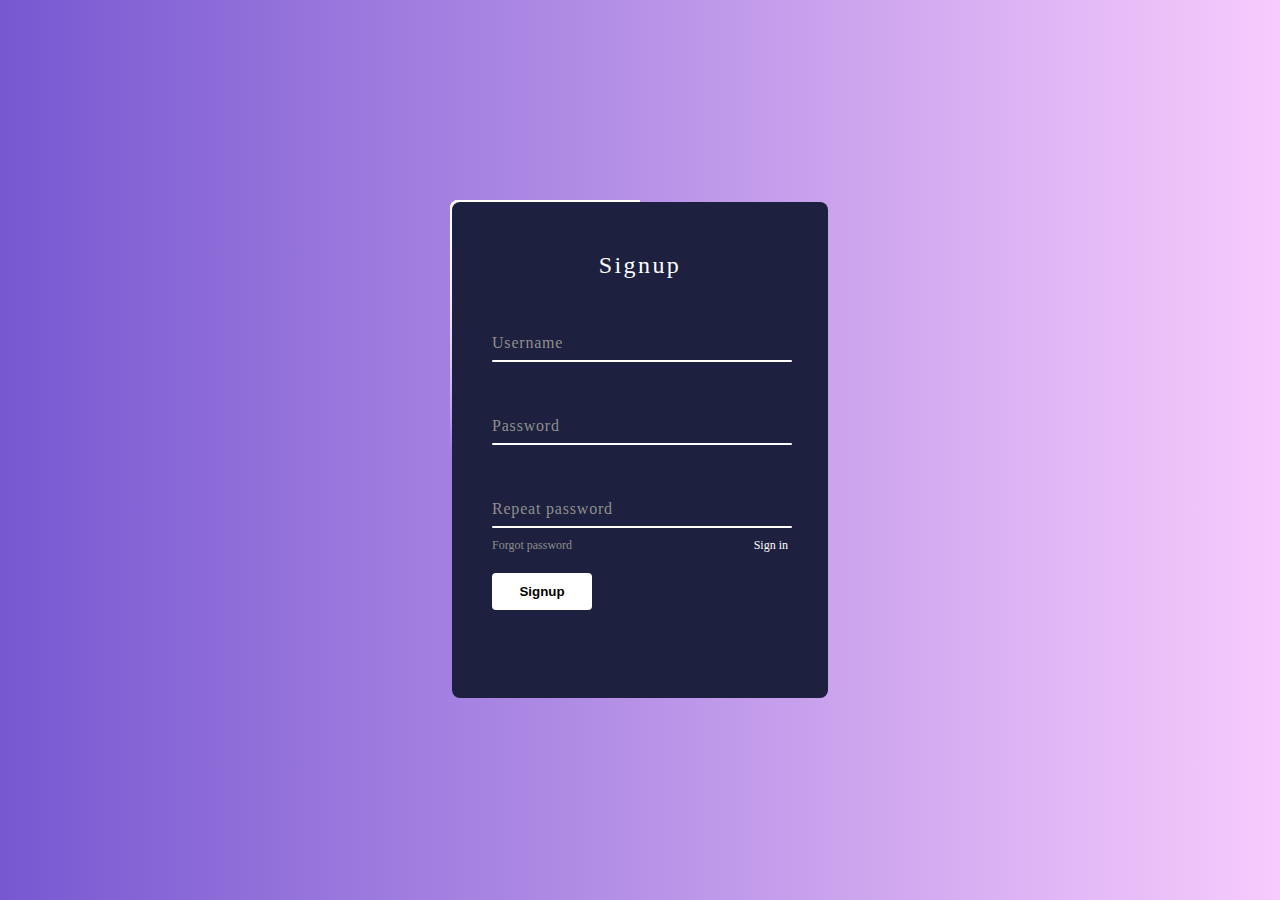
<file: signup/index.html>
<!DOCTYPE html>
<html lang="en">
<head>
    <meta charset="UTF-8">
    <meta http-equiv="X-UA-Compatible" content="IE=edge">
    <meta name="viewport" content="width=device-width, initial-scale=1.0">
    <!-- icons -->
    <link href='https://unpkg.com/boxicons@2.1.4/css/boxicons.min.css' rel='stylesheet'>

    <!-- CSS -->
    <link rel="stylesheet" href="style.css" type="text/css">

    

    <title>Signup</title>
</head>
<body class="dark">
<div class="box">
    <form action="" class="form" id="register-form">
        <h2 >Signup</h2>
        <div class="input-box">
            <input type="text" class="Username" required="required" name="username" id="username">
            <span>Username</span>
            <i></i>
        </div>
        <div class="input-box">
            <input type="password" class="password" required="required" name="password" id="password">
            <span>Password</span>
            <i></i>
        </div>
        <div class="input-box">
            <input type="password" class="repeatpassword" required="required" name="repeatpassword">
            <span>Repeat password</span>
            <i></i>
        </div>
        <div class="links">
            <a href="#">Forgot password</a>
            <a href="/public/signin/signin.html">Sign in</a>
        </div>
        <div class="etc">    
            <input type="submit" value="Signup" class="Signup" id="submit">
            <div class="menu-bar">
                    <div class="toggle-switch">
                        <span class="switch"></span>
                    </div>
                </li>
            </div>
        </div>
    </form>
</div>




<script src="script.js"></script>
</body>
</html>
</file>
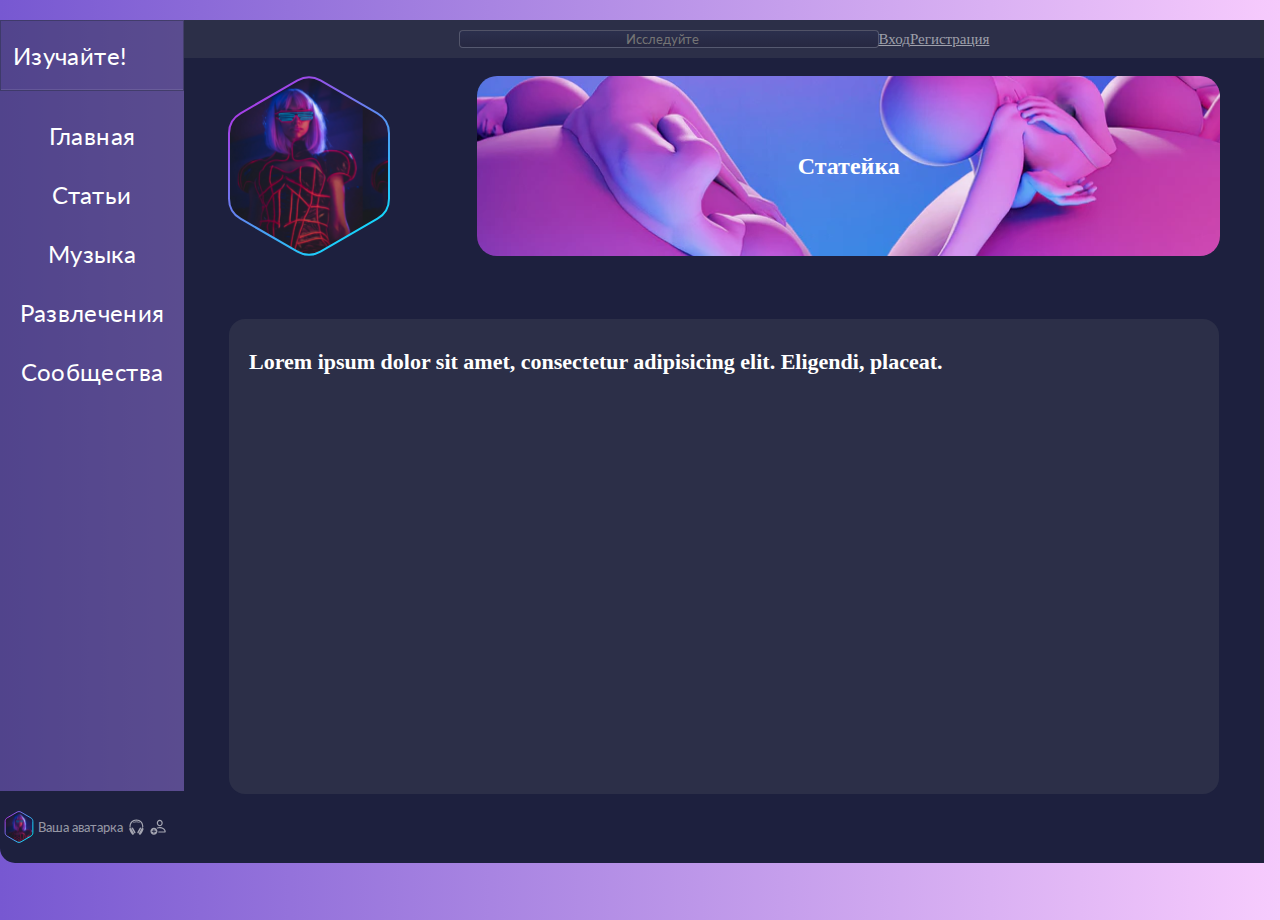
<file: article.html>
<!DOCTYPE html>
<html lang="en">
    <head>
        <meta charset="utf-8">
        <meta name="viewport" content="width=device-width, initial-scale=1.0">
        <title>Статейка</title>
        <link rel="stylesheet" href="main.css">
        <link rel="stylesheet" type="text/css" href="slick/slick.css"/>
        <link rel="stylesheet" type="text/css" href="slick/slick-theme.css"/>
        <link href="https://fonts.cdnfonts.com/css/sf-pro-display" rel="stylesheet">
        <link rel="preconnect" href="https://fonts.googleapis.com">
        <link rel="preconnect" href="https://fonts.gstatic.com" crossorigin>
        <link href="https://fonts.googleapis.com/css2?family=Lato:ital,wght@0,100;0,300;0,400;0,700;0,900;1,100;1,300;1,400;1,700;1,900&display=swap" rel="stylesheet">
    </head>
<body>
    <div class="main-content">
        <div class="nav-wrap">
            <aside class="navbar">
              <div>Изучайте!</div>
              <a href="index.html">Главная</a>
              <a>Статьи</a>
              <a>Музыка</a>
              <a>Развлечения</a>
              <a>Сообщества</a>
            </aside>
            <div class="nav-footer flex-row-center">
              <img src="imgs/Profile.svg" alt="" class="nav-footer__logo">
              <p class="regular-font">
                Ваша аватарка
              </p>
              <img src="imgs/Deafen.svg" alt="">
              <img src="imgs/Add Friend.svg" alt="" style="margin-top: 14px;">
            </div>
        </div>
        <div class="blog">
            <div class="search-wrap flex-row-center">
                <input type="search" name="" class="search regular-font " placeholder="Исследуйте">
                <a href="/public/signin/signin.html" class="link-font">Вход</a>
                <a href="/public/signup/index.html" class="link-font">Регистрация</a>
            </div>

            <div class="dasscord flex-row-center">
                <img src="imgs/User profil.svg" alt="">
                <div class="dasscord-add title-font flex-row-center">
                  Статейка
                </div>
            </div>

            <div class="article-wrap">
                <div class="article-container">
                    <p class="article-font">Lorem ipsum dolor sit amet, consectetur adipisicing elit. Eligendi, placeat.</p>
                </div>
            </div>
            
        </div>
    </div>
    <script src="database.js"></script>
    <script src="query.js"></script>
</body>
</html>
</file>
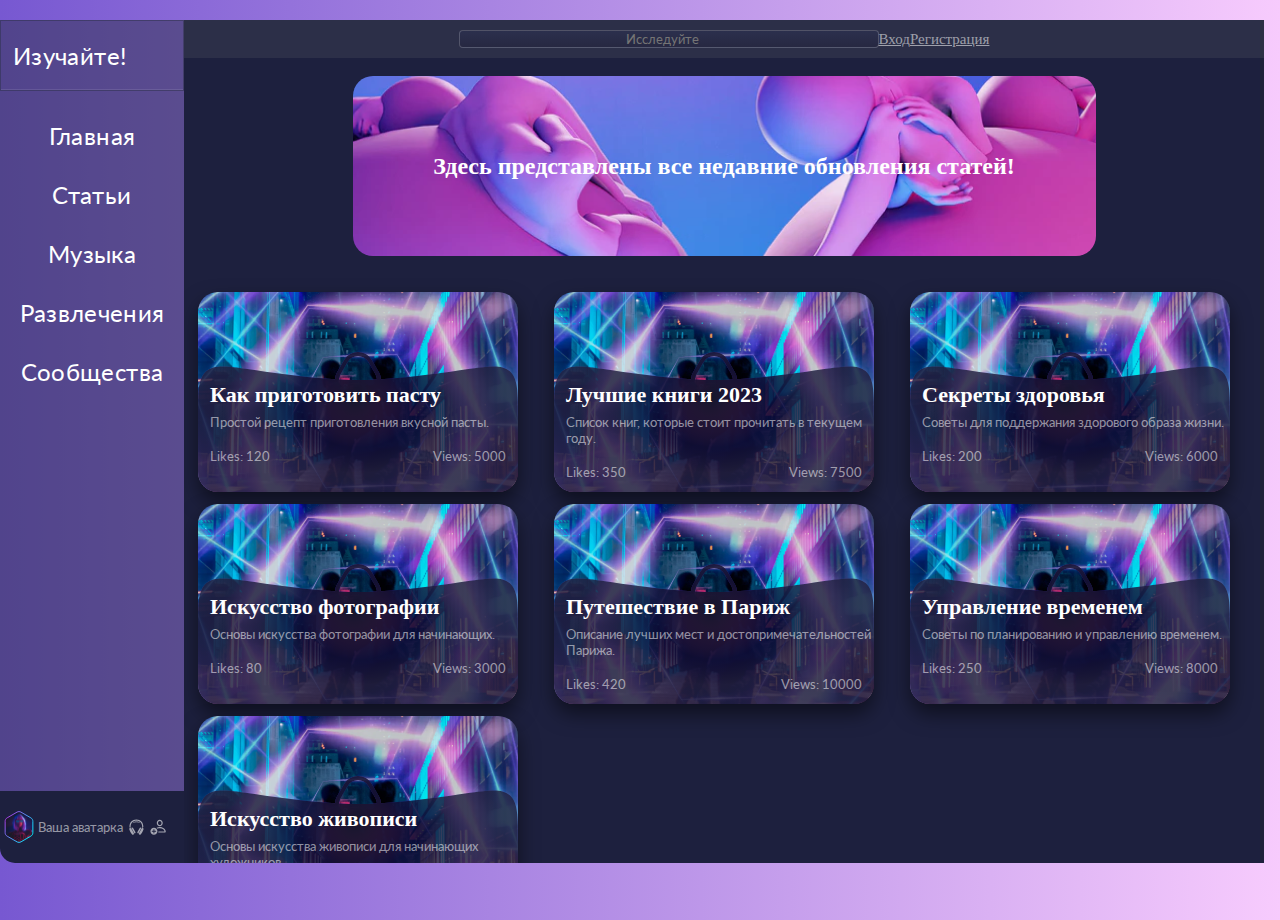
<file: last-updates.html>
<!DOCTYPE html>
<html lang="ru">
<head>
    <meta charset="UTF-8">
    <meta name="viewport" content="width=device-width, initial-scale=1.0">
    <link rel="stylesheet" href="main.css">
    <link rel="stylesheet" type="text/css" href="slick/slick.css"/>
    <link rel="stylesheet" type="text/css" href="slick/slick-theme.css"/>
    <link href="https://fonts.cdnfonts.com/css/sf-pro-display" rel="stylesheet">
    <link rel="preconnect" href="https://fonts.googleapis.com">
    <link rel="preconnect" href="https://fonts.gstatic.com" crossorigin>
    <link href="https://fonts.googleapis.com/css2?family=Lato:ital,wght@0,100;0,300;0,400;0,700;0,900;1,100;1,300;1,400;1,700;1,900&display=swap" rel="stylesheet">
    <title>Свежие новости!</title>
</head>
<body>
    <div class="main-content">
        <div class="nav-wrap">
            <aside class="navbar">
              <div>Изучайте!</div>
              <a href="index.html">Главная</a>
              <a>Статьи</a>
              <a>Музыка</a>
              <a>Развлечения</a>
              <a>Сообщества</a>
            </aside>
            <div class="nav-footer flex-row-center">
              <img src="imgs/Profile.svg" alt="" class="nav-footer__logo">
              <p class="regular-font">
                Ваша аватарка
              </p>
              <img src="imgs/Deafen.svg" alt="">
              <img src="imgs/Add Friend.svg" alt="" style="margin-top: 14px;">
            </div>
        </div>

        <div class="blog " style="overflow-y: scroll;">
            <div class="search-wrap flex-row-center">
                <input type="search" name="" class="search regular-font " placeholder="Исследуйте">
                <a href="/public/signin/signin.html" class="link-font">Вход</a>
                <a href="/public/signup/index.html" class="link-font">Регистрация</a>   
            </div>
            <div class="dasscord flex-row-center">
                <!-- <img src="imgs/User profil.svg" alt=""> -->
                <div class="dasscord-add title-font flex-row-center">
                    Здесь представлены все недавние обновления статей!
                </div>
            </div>

            <div class="all-cards last-updates-container">
            
      
            </div>
        </div>
    </div>
    <script src="database.js"></script>
    <script src="constructor.js"></script>
</body>
</html>
</file>
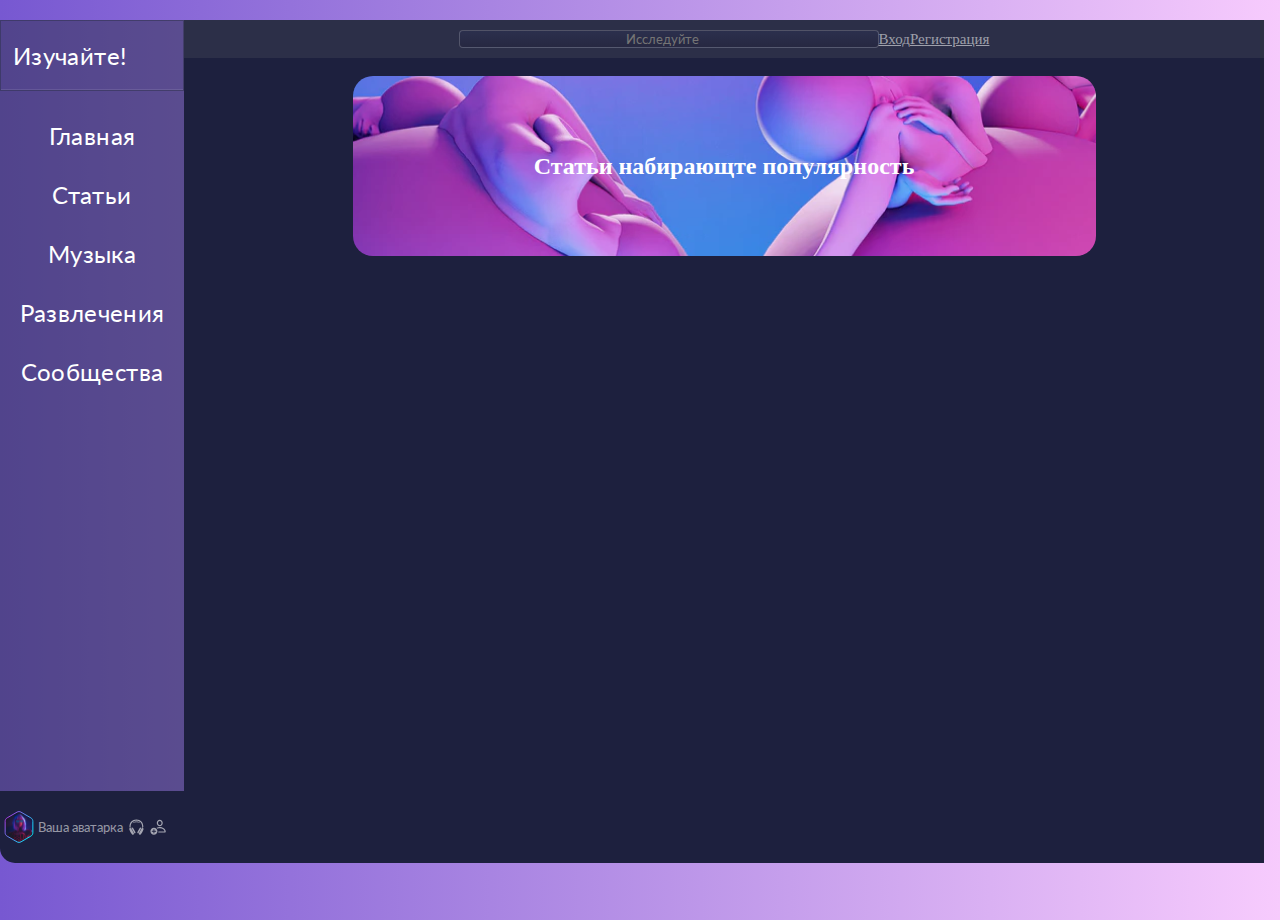
<file: popular-right-now.html>
<!DOCTYPE html>
<html lang="en">
<head>
    <meta charset="UTF-8">
    <meta name="viewport" content="width=device-width, initial-scale=1.0">
    <link rel="stylesheet" href="main.css">
    <link rel="stylesheet" type="text/css" href="slick/slick.css"/>
    <link rel="stylesheet" type="text/css" href="slick/slick-theme.css"/>
    <link href="https://fonts.cdnfonts.com/css/sf-pro-display" rel="stylesheet">
    <link rel="preconnect" href="https://fonts.googleapis.com">
    <link rel="preconnect" href="https://fonts.gstatic.com" crossorigin>
    <link href="https://fonts.googleapis.com/css2?family=Lato:ital,wght@0,100;0,300;0,400;0,700;0,900;1,100;1,300;1,400;1,700;1,900&display=swap" rel="stylesheet">
    <title>Популярные статьи</title>
</head>
<body>
    <div class="main-content">
        <div class="nav-wrap">
            <aside class="navbar">
              <div>Изучайте!</div>
              <a href="index.html">Главная</a>
              <a>Статьи</a>
              <a>Музыка</a>
              <a>Развлечения</a>
              <a>Сообщества</a>
            </aside>
            <div class="nav-footer flex-row-center">
              <img src="imgs/Profile.svg" alt="" class="nav-footer__logo">
              <p class="regular-font">
                Ваша аватарка
              </p>
              <img src="imgs/Deafen.svg" alt="">
              <img src="imgs/Add Friend.svg" alt="" style="margin-top: 14px;">
            </div>
        </div>

        <div class="blog" style="overflow-y: scroll;">
            <div class="search-wrap flex-row-center">
                <input type="search" name="" class="search regular-font " placeholder="Исследуйте">
                <a href="/public/signin/signin.html" class="link-font">Вход</a>
                <a href="/public/signup/index.html" class="link-font">Регистрация</a>
            </div>
            <div class="dasscord flex-row-center">
                <!-- <img src="imgs/User profil.svg" alt=""> -->
                <div class="dasscord-add title-font flex-row-center">
                    Статьи набирающте популярность
                </div>
            </div>


            <div class="all-cards gap-16 community-container">
                
                
            </div>
        </div>
    </div>
    <script src="database.js"></script>
    <script src="constructor.js"></script>
</body>
</html>
</file>
<file: signup/style.css>
*{
    margin: 0;
    padding: 0;
    box-sizing: border-box;
}

@keyframes background-spin{
    from{
      background-position:  0% center;
    }
        
    
    to{
      background-position: -200% center ;
    }
  }

body {
    display: flex;
    justify-content: center;
    align-items: center;
    min-height: 100vh;
    background: linear-gradient(to right, #7758D1 0%, #F7CBFD 50%,#7758D1 100% );
    background-size: 200%;
    animation: background-spin 30s linear infinite;
}

.box {
    position: relative;
    width: 380px;
    height: 500px;
    background: var(--sidebar-color);
    border-radius: 8px;
    overflow: hidden;
}
.box::before {
    content: '';
    position: absolute;
    top: -50%;
    left: -50%;
    width: 380px;
    height: 500px;
    transform-origin: bottom right;
    background: linear-gradient(0deg, transparent, #fff, #fff);
    animation: animate 6s linear infinite;
}
.box::after {
    content: '';
    position: absolute;
    top: -50%;
    left: -50%;
    width: 380px;
    height: 500px;
    transform-origin: bottom right;
    background: linear-gradient(0deg, transparent, #fff, #fff);
    animation: animate 6s linear infinite;
    animation-delay: -3s;
}

@keyframes animate {
    0% {
        transform: rotate(0deg);
    }
    100% {
        transform: rotate(360deg);
    }
}

.form {
    inset: 2px;
    border-radius: 8px;
    position: absolute;
    background: #1D203E;
    z-index: 10;
    padding: 50px 40px;
    display: flex;
    flex-direction: column;
}
.form h2 {
    color: #FFF;
    font-weight: 500;
    text-align: center;
    letter-spacing: 0.1em;
}
.input-box {
    position: relative;
    width: 300px;
    margin-top: 35px;
}
.input-box input {
    position: relative;
    width: 100%;
    padding: 20px 10px 10px;
    background: transparent;
    border: none;
    outline: none;
    color: #23242a;
    font-size: 1em;
    letter-spacing: 0.05em;
    z-index: 10;
}
.input-box input:valid ~ span,
.input-box input:focus ~ span {
    color: #fff;
    transform: translateY(-34px);
    font-size: 0.75em;
}

.input-box span {
    position: absolute;
    left: 0;
    padding: 20px 0px 10px;
    font-size: 1em;
    color: #8f8f8f;
    pointer-events: none;
    letter-spacing: 0.05em;
    transition: var(--tran-05);
}

.input-box i {
    position: absolute;
    left: 0;
    bottom: 0;
    width: 100%;
    height: 2px;
    background: #fff;
    border-radius: 4px;
    transition: var(--tran-05);
    pointer-events: none;
    z-index: 9;
}
.input-box input:valid ~ i,
.input-box input:focus ~ i {
    height: 44px;
}

.links {
    display: flex;
    justify-content: space-between;
}
.links a {
    margin: 10px 0;
    font-size: 0.75em;
    color: #8f8f8f;
    text-decoration: none;
}
.links a:hover,
.links a:nth-child(2) {
    color: #fff;
}

input[type="submit"] {
    border: none;
    outline: none;
    background: #fff;
    padding: 11px 25px;
    width: 100px;
    margin-top: 10px;
    border-radius: 4px;
    font-weight: 600;
    cursor: pointer;
}

.etc {
    display: flex;
    justify-content: space-between;
}
.menu-bar {
    height: calc(100% - 50px);
    display: flex;
    flex-direction: column;
    justify-self: center;
}
</file>
<file: main.css>
* {
margin: 0;
padding: 0;
box-sizing: border-box;
}

@keyframes background-spin {
    from{
        background-position:  0% center;
    }
        

    to{
        background-position: -200% center ;
    }
}

body {
    width: 100%;
    height: 100vh;
    background: linear-gradient(to right, #7758D1 0%, #F7CBFD 50%,#7758D1 100% );
    background-size: 200%;
    animation: background-spin 30s linear infinite;
    overflow: hidden;
}

/* Начало модального окна */

.modal {
    display:flex;
    z-index: -1;
    opacity: 0;
    justify-content: center;
    align-items: center;
    position: absolute;
    top: 0;
    left: 0;
    right: 0;
    bottom: 0;
    width: 100%;
    height: 100%;
    background-color: rgba(0,0,0,0.75);
    transition:  all 0.3s ease-in-out;
}
.modal__wrapper {
    width: 500px;
    border-radius: 12px; 
    background-color: rgba(44, 47, 72, 1);
    padding: 24px;
    display: flex;
    flex-direction:column;
    align-items: center;
    box-shadow: 0px 8px 8px -4px rgba(16, 24, 40, 0.04), 0px 20px 24px -4px rgba(16, 24, 40, 0.10); 
}

.modal__photo {
    height: 250px;
    border-radius: 8px;
    width: 100%;
}


.modal__content{
    display: flex;
    flex-direction: column;
    justify-content: center;
    align-items: center;
    gap: 4px;
    margin-bottom: 30px;
}

.modal__title {
    color: #fff;
    text-align: center;
    font-size: 18px;
    font-weight: 600;
    line-height: 28px; 

}

.modal__text {
    color:  #475467;
    text-align: center;
    font-size: 14px;
    font-weight: 400;
    line-height: 20px; 
}

.modal_buttons {
    width: 100%;
    display: flex;
    justify-content: space-between;
}

.modal_buttons > :is(button,input) {
    width: 144px;
    padding: 10px;
    border-radius: 8px; 
    box-shadow: 0px 1px 2px 0px rgba(16, 24, 40, 0.05); 
    cursor: pointer;
}

.modal__btn-cancel {
    background-color: #fff;
    border: 1px solid  #D0D5DD; 
    font-size: 16px;
    font-weight: 400;
    line-height: 24px; 
}

.modal__btn-submit {
    border: 1px solid #7F56D9;
    background:  #7F56D9; 
    color: #fff;
    font-size: 16px;
    font-weight: 400;
    line-height: 24px;
}
/* Конец модального окна */


.link-font{
    color: rgba(255, 255, 255, 0.55);
    text-align: right;
    font-family: SF Pro Display;
    font-size: 15px;
    font-style: normal;
    font-weight: 400;
    line-height: normal;
    cursor: pointer;
}

.regular-font{
    color: rgba(255, 255, 255, 0.55);
    font-family: Lato;
    font-size: 13px;
    font-style: normal;
    font-weight: 400;
    line-height: normal;
}

.title-font{
    color: #FFF;
    font-family: SF Pro Display;
    font-size: 22px;
    font-style: normal;
    font-weight: 600;
    line-height: normal;
}

.article-font{
    color: #FFF;
    font-family: SF Pro Display;
    font-size: 22px;
    font-style: normal;
    font-weight: 600;
    line-height: normal;
}

.flex-row-center{
    display: flex;
    justify-content: center;
    align-items: center;
}

.main-content{
    width: 100%;
    max-width: 1280px;
    max-height:844px;
    margin: 0 auto ;
    margin-top: 20px;
    display: flex;
    flex-direction: row;
    gap: 0px;
    position: relative;
}

.navbar{
    display: flex;
    flex-direction: column;
    justify-content: flex-start;
    align-items:center;
    background: rgba(44, 47, 72, 0.50);
    width: 100%;
    height: 100vh;
    gap: 30px;
}

.navbar > a,
.navbar > div{
    color: #FFF;
    font-family: Lato;
    font-size: 1.5em;
    font-style: normal;
    font-weight: 400;
    line-height: normal;
    letter-spacing: 0.36px;
    transition: all .3s ease-in-out;
}

.navbar > a{
    position: relative;
    text-decoration: none;
    cursor: pointer;
    display: flex;
    justify-content: center;
    align-items: center;
    border-radius:10px ;
}

.navbar > div{
    background: rgba(255, 255, 255, 0.00);
    box-shadow: 0px -1px 0px 0px rgba(255, 255, 255, 0.10) inset;
    border: 1px solid  rgba(44, 47, 72, 0.50);
    width: 100%;
    box-sizing:border-box;
    padding-left:12px;
    padding-top:20px;
    padding-bottom:20px;
}

.navbar > a::after{
    content: "";
    position: absolute;
    background-color: #00E9FF;
    height: 3px;
    width: 0;
    left: 0;
    bottom: -10px;
    transition:  0.3s;
}

.navbar > a:hover::after{
    width: 100%;
}

.nav-wrap{
    position: relative;
    display: flex;
    flex-direction: column;
    justify-content: flex-start;
    align-items: center;
    max-width: 320px;
    max-height: 843.141px;
    
    
}

.nav-footer {
    height: 100%;
    max-height: 72px;
    background: #1D203E; 
    color: #FFF;
    width: 100%;
    border-radius: 0 0  0 15px;
    gap: 4px;
}

.nav-footer__logo {
    margin-left: 4px;
}



.blog {
    width: 100%;
    max-width: 1080px;
    background: #1D203E;
    height: 843px;
    max-height: 843px;
    position: relative;
    
}

.card-link {
    cursor: pointer;
}

.search-wrap {
    width: 100%;
    background: #2C2F48;
    position: absolute;
    top: 0;
    left: 0;
    display: flex;
    align-items: center;
    justify-content: center;
}



.signin-and-sign-up {
    position: absolute;
    right: 10px;
    top: 10px;
    display: flex;
    justify-content: center;
    align-items: center;
    gap: 20px;
}

.search { 
    margin-top: 10px;
    margin-bottom: 10px;
    border-radius: 4px;
    border: 1px solid rgba(255, 255, 255, 0.20);
    background: linear-gradient(180deg, rgba(46, 51, 90, 0.30) 0%, rgba(28, 27, 51, 0.30) 100%);
    color: #FFF;
    text-align: center;
    width: 100%;
    max-width: 420px;
}

.dasscord {
    margin-top: 56px;
    justify-content: space-around;
}

.dasscord-add {
    font-size: 24px;
    background-image: url("imgs/photo-1647351408653-d582b364bf2f.png");
    width: 100%;
    max-width: 743px;
    height: 180px;
    border-radius: 20px; 
}

.last-updates {
    margin-top: 38px;
    padding-left: 12px;
    padding-right: 12px;
    display: flex;
    justify-content: space-between;
    margin-bottom: 12px;
}

.last-updates > a {
    align-self: flex-end;
}  

.last-updates > a:hover {
    text-decoration: underline;
}

.last-updates-list {
    padding-right: 12px;
    padding-left: 12px;
    display: flex;
    max-width: 1067px;
}

.update-card {
    background-image: url("imgs/card1.png");
    width: 320px;
    border-radius: 20px;
    box-shadow: 0px 10px 20px 0px rgba(0, 0, 0, 0.50);
    overflow: hidden;
    position: relative;
    margin-left: 14px;
    margin-right: 14px;
}

input[type="search"] {
    outline: none;
}

.card-shape {
    margin-top: 84px;
    padding-left: 12px;
    display: flex;
    flex-direction: column;
    gap: 8px;
}

.pad-z-relative {
    position: relative;
    padding-left: 12px;
    z-index: 100;
    padding-bottom: 6px;
}

.likes-and-views {
    display: flex;
    justify-content: space-between;
    align-items: center;
    padding: 12px;
}

.pain-and-suffering {
    position: absolute;
    top: 60px;
    
}

.card-title {
    margin-top: 90px;
    
}

.popular-card > img {
    height: 152px;
    width: 162px;
}

.popular-card {
    border: 1px solid #01B7C5; 
    height: 130px;
    width: 320px;
    overflow: hidden;
    border-radius: 20px; 
    display: flex;
    position: relative;
    margin-left: 8px;
}

.popular-card > svg {
    position: absolute; 
    top: 0;
    right: 0;
}

.hub_text {
    width: 100%;
    max-width: 152px;
    margin-top: 8px;
    margin-bottom: 8px;
}

.hub {
    position: absolute;
    z-index: 100;
    top: 20px;
    right: 20px;
}

.carousel {
    display: flex;
    padding-left: 12px;
    padding-right: 12px;
    margin-bottom: 100px;
}

.gap-16 {
    gap: 16px;
}

.all-cards {
    display: flex;
    flex-flow: row wrap;
    justify-content: flex-start;
    margin-top: 32px;
    gap: 8px;
}

.all-cards > :is(.update-card, .popular-card) {
    margin-top: 4px;
}


.article-wrap {
    margin-top: 50px;
    width: 100%;
    height: 500px;
    display: flex;
    justify-content: center;
    align-items: center;
    padding: 15px;
    margin-bottom: 57px;
}

.article-container {
    width: min(100%,990px);
    height: 100%;
    min-height: 475px;
    border-radius: 16px;
    background: #2C2F48; 
    overflow-y: scroll;   
    padding: 30px 20px;
}

.burger {
    display: none;
    width: 60px;
    height: 60px;
    position: absolute;
    top: 0px;
    left: 10px;
    cursor: pointer;
}




.account {
    display: flex;
    gap: 30px;
    position: absolute;
    right: 10px;
}

.account > a {
    text-decoration: none;
}





@media (max-width: 900px) {

    .main-content {
        margin-top: 0;
        margin-bottom: 0;
        max-height: max-content;
        height: 100vh;
        border-radius: 0;
    }

    .blog {
        max-height: max-content;
        height: 100vh;
    }

    .dasscord > img {
        display: none;
    }

    .carousel {
        padding-right: 8px;
    }

    .pain-and-suffering {
        left: calc(-10%);
    }

    .card-title {
        display: -webkit-box;
        -webkit-line-clamp: 1;
        -webkit-box-orient: vertical;
        overflow: hidden;
    }

    .nav-wrap {
        display: none;
    }
}

@media (max-width: 800px) {
    .dasscord {
        padding-left: 10px;
        padding-right: 10px;
    }


    .update-card {
        background-position: center;
        background-repeat: no-repeat;
        background-size: cover;
        filter: brightness(100%) hue-rotate(0.5rad);
    }

    .update-card  :is(.card-title, p ) {
        color: #fff;
    }

    .likes, .views {
        color: #fff;
    }

    .pain-and-suffering {
        display: none;
    }
}

@media (max-width: 700px) {
    .carousel {
        max-width: 500px;
        margin: 0 auto;
    }

    .popular-card > img {
        width: 75%;
    }
    
    .search {
        display: none;
    }

    .signin-and-sign-up {
        top: 20px;
    }
    
    .burger {
        display: flex;
        flex-direction: column;
        justify-content: center;
        align-items: center;
    }

    .nav-wrap {
        display: flex;
        transform: translateX(-100%);
        position: absolute;
        top: 0;
        left: 0;
        max-height: max-content;
        height: 100vh;
        z-index: 3;
    }

    .navbar {
        background: rgba(44, 47, 72, 1);
        gap: 50px;
    }
}

.open {
    transform: translateX(0%);
}

.open-burger {
    transform: translateX(110px);
    z-index: 4;
    top: 10px;
}
</file>
